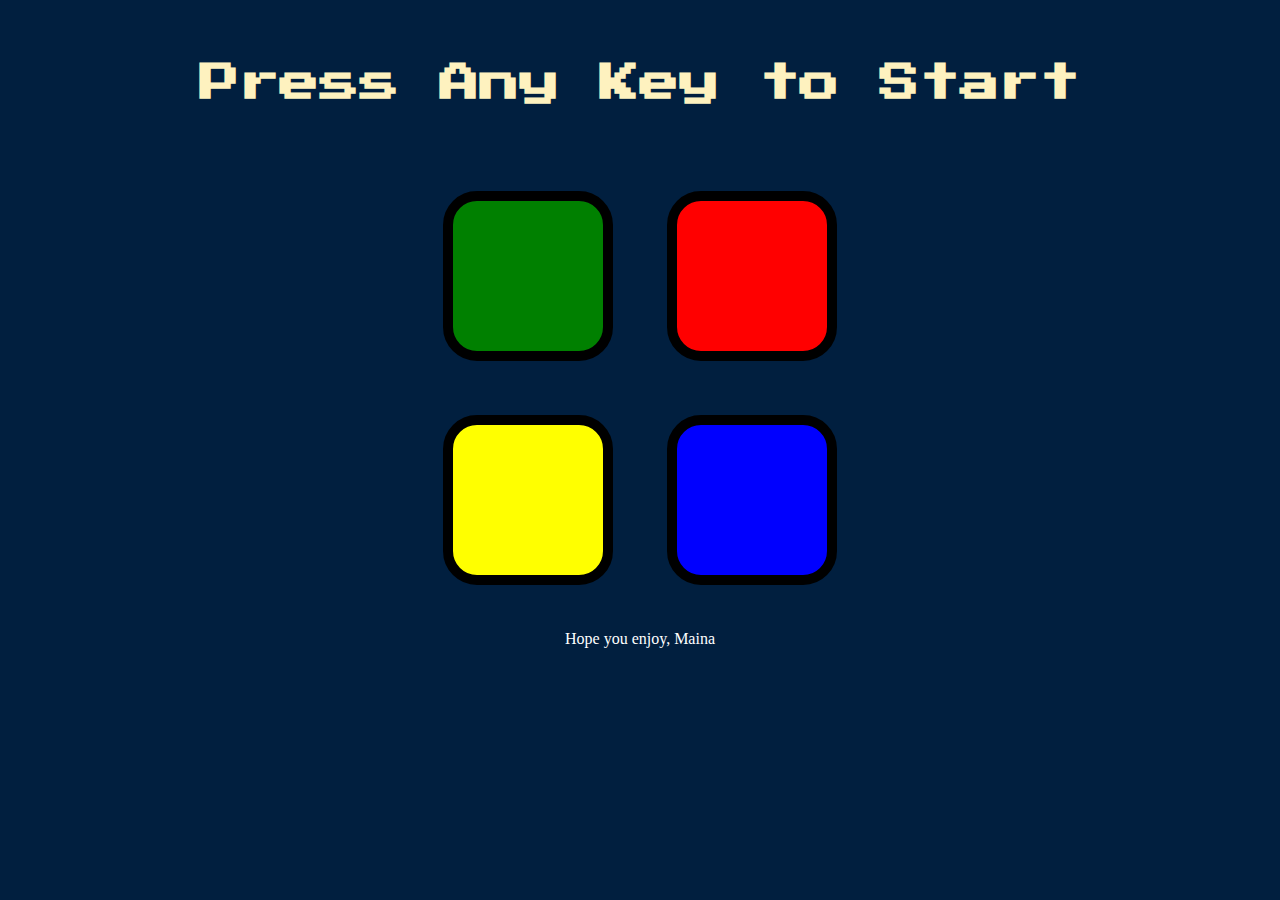
<file: index.html>
<!DOCTYPE html>
<html lang="en" dir="ltr">

<head>
  <meta charset="utf-8">
  <title>Simon</title>
  <link rel="stylesheet" href="styles.css">
  <link href="https://fonts.googleapis.com/css?family=Press+Start+2P" rel="stylesheet">

</head>

<body>
  <h1 id="level-title">Press Any Key to Start</h1>
  <div class="container">
    <div lass="row">

      <div type="button" id="green" class="btn green">

      </div>

      <div type="button" id="red" class="btn red">

      </div>
    </div>

    <div class="row">

      <div type="button" id="yellow" class="btn yellow">

      </div>
      <div type="button" id="blue" class="btn blue">

      </div>

    </div>

  </div>
<footer>

	<div class="footer">
<p>Hope you enjoy, Maina</p>
      </div>

</footer>
<script src="https://ajax.googleapis.com/ajax/libs/jquery/3.3.1/jquery.min.js"></script>
<script src="game.js" charset="utf-8"></script>
</body>

</html>
</file>
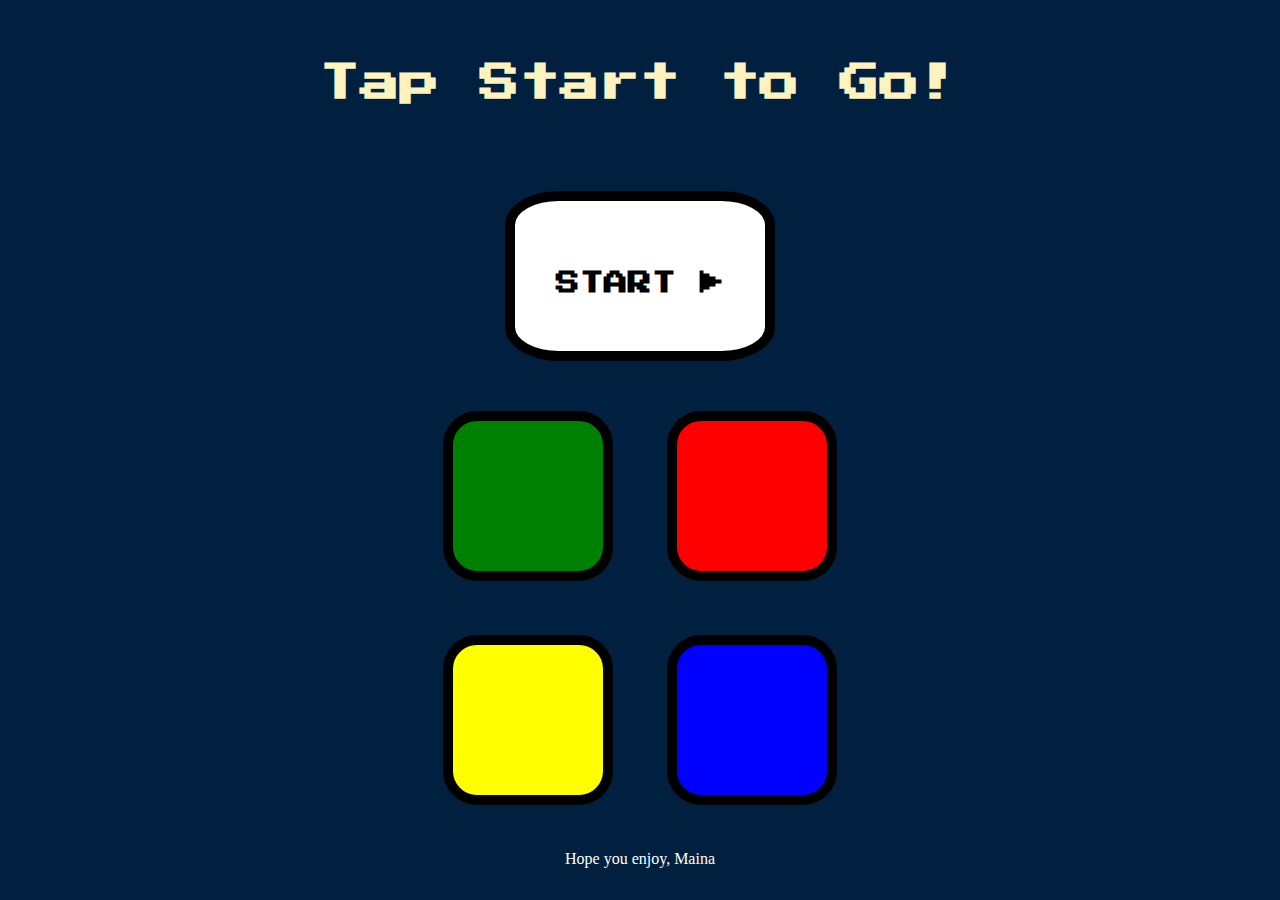
<file: mobile.html>
<!DOCTYPE html>
<html lang="en" dir="ltr">

<head>
  <meta charset="utf-8">
  <title>Simon</title>
  <link rel="stylesheet" href="styles.css">
  <link href="https://fonts.googleapis.com/css?family=Press+Start+2P" rel="stylesheet">

</head>

<body>
  <h1 id="level-title">Tap Start to Go!</h1>

  <div class="container">
      <div type="button"  class="ctrl">
        <b><span class="start">START ▶</span></b>
    </div>
  </div>

  <div class="container">
    <div class="row">

      <div type="button" id="green" class="btn green">

      </div>

      <div type="button" id="red" class="btn red">

      </div>
    </div>

    <div class="row">

      <div type="button" id="yellow" class="btn yellow">

      </div>
      <div type="button" id="blue" class="btn blue">

      </div>

    </div>

  </div>
<footer>

	<div class="footer">
<p>Hope you enjoy, Maina</p>
      </div>

</footer>
<script src="https://ajax.googleapis.com/ajax/libs/jquery/3.3.1/jquery.min.js"></script>
<script src="game1.js" charset="utf-8"></script>
</body>

</html>
</file>
<file: styles.css>
body {
  text-align: center;
  background-color: #011F3F;
}

#level-title {
  font-family: 'Press Start 2P', cursive;
  font-size: 2.5rem;
  margin:  5%;
  color: #FEF2BF;
}

.container {
  display: block;
  width: 50%;
  margin: auto;
}
.btn {
  margin: 25px;
  display: inline-block;
  height: 150px;
  width: 150px;
  border: 10px solid black;
  border-radius: 20%;
}

.game-over {
  background-color: red;
  opacity: 0.8;
}

.ctrl {
  background-color: white;
  margin: 25px;
  display: inline-block;
  height: 150px;
  width: 250px;
  border: 10px solid black;
  border-radius: 20%;
}
.start{
  display: inline-block;
  padding-top: 70px;
  text-align: center;
  font-family: 'Press Start 2P', cursive;
  font-size: 1.5rem;
}

.red {
  background-color: red;
}

.green {
  background-color: green;
}

.blue {
  background-color: blue;
}

.yellow {
  background-color: yellow;
}
.footer{
  color: white;
}
.pressed {
  box-shadow: 0 0 20px white;
  background-color: grey;
}

@media (max-width:991px) {
#level-title{
  line-height: 2;
  margin:  10%;
}
.footer{
  font-size: 2rem;
}

}
</file>
